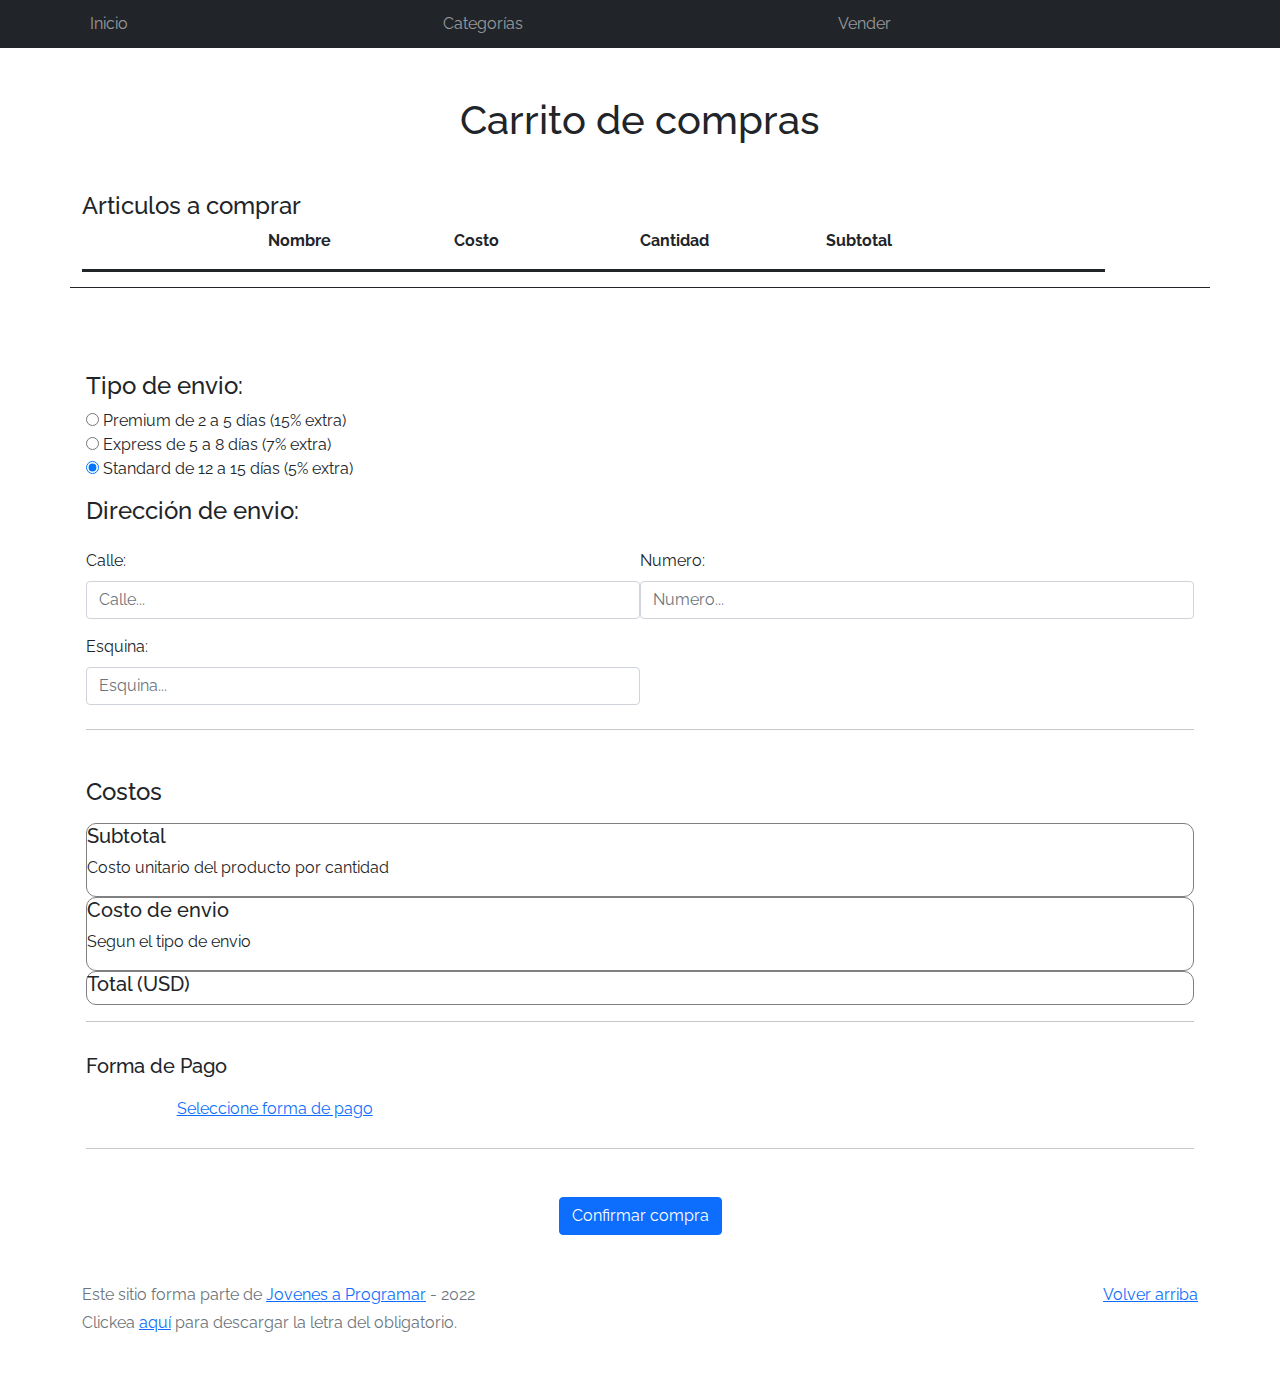
<file: cart.html>
<!DOCTYPE html>
<html lang="es">
  <head>
    <meta http-equiv="Content-Type" content="text/html; charset=UTF-8" />
    <meta
      name="viewport"
      content="width=device-width, initial-scale=1, shrink-to-fit=no"
    />
    <title>eMercado - Todo lo que busques está aquí</title>
    <link
      href="https://fonts.googleapis.com/css?family=Raleway:300,300i,400,400i,700,700i,900,900i"
      rel="stylesheet"
    />
    <link href="css/bootstrap.min.css" rel="stylesheet" />
    <link href="css/font-awesome.min.css" rel="stylesheet" />
    <link href="css/styles.css" rel="stylesheet" />
  </head>

  <body>
    <nav class="navbar navbar-expand-lg navbar-dark bg-dark p-1">
      <div class="container">
        <button
          class="navbar-toggler"
          type="button"
          data-bs-toggle="collapse"
          data-bs-target="#navbarNav"
          aria-controls="navbarNav"
          aria-expanded="false"
          aria-label="Toggle navigation"
        >
          <span class="navbar-toggler-icon"></span>
        </button>
        <div class="collapse navbar-collapse" id="navbarNav">
          <ul class="navbar-nav w-100 justify-content-between">
            <li class="nav-item">
              <a class="nav-link" href="main.html">Inicio</a>
            </li>
            <li class="nav-item">
              <a class="nav-link" href="categories.html">Categorías</a>
            </li>
            <li class="nav-item">
              <a class="nav-link" href="sell.html">Vender</a>
            </li>
            <li class="nav-item"></li>
          </ul>
        </div>
      </div>
    </nav>
    <main>
      <div class="container" id="carrito-Prod">
        <h1 class="text-center my-5">Carrito de compras</h1>
        <div class="carrito">
          <h4>Articulos a comprar</h4>
          <div class="d-flex flex-wrap" id="info-cart">
            <div class="col-2 arriba">
              <p></p>
            </div>
            <div class="col-2 arriba">
              <p>
                <strong> Nombre </strong>
              </p>
            </div>
            <div class="col-2 arriba">
              <p>
                <strong> Costo </strong>
              </p>
            </div>
            <div class="col-2 arriba">
              <p>
                <strong> Cantidad </strong>
              </p>
            </div>
            <div class="col-3 arriba">
              <p>
                <strong> Subtotal </strong>
              </p>
            </div>
          </div>
        </div>
      </div>

      <form class="row g-3 needs-validation" novalidate>
        <div id="tipo-Envio">
          <div class="container">
            <div>
              <h4>Tipo de envio:</h4>
              <input
                type="radio"
                id="premium"
                name="eleccion"
                value="premium"
                onclick="costoEnvio()"
              />
              <label for="premium">Premium de 2 a 5 días (15% extra)</label>
              <br />
              <input
                type="radio"
                id="express"
                name="eleccion"
                value="express"
                onclick="costoEnvio()"
              />
              <label for="express">Express de 5 a 8 días (7% extra)</label>
              <br />
              <input
                type="radio"
                id="standard"
                name="eleccion"
                value="standard"
                onclick="costoEnvio()"
                checked
              />
              <label for="standard">Standard de 12 a 15 días (5% extra)</label>
              <br />
              <h4 class="my-3">Dirección de envio:</h4>
              <div class="d-flex flex-wrap my-3">
                <div class="col-6 my-2">
                  <label for="Calle" class="form-label">Calle:</label>
                  <input
                    type="text"
                    name="Calle"
                    class="form-control"
                    id="calle"
                    placeholder="Calle..."
                    required
                  />
                </div>
                <div class="col-6 my-2">
                  <label for="Numero" class="form-label">Numero:</label>
                  <input
                    type="text"
                    name="Numero"
                    class="form-control"
                    id="numero"
                    placeholder="Numero..."
                    required
                  />
                </div>
                <div class="col-6 my-2">
                  <label for="esquina" class="form-label">Esquina:</label>
                  <input
                    type="text"
                    name="esquina"
                    class="form-control"
                    id="esquina"
                    placeholder="Esquina..."
                    required
                  />
                </div>
              </div>
              <hr />
            </div>
          </div>
        </div>

        <div id="Costos">
          <div class="container">
            <h4 class="my-3">Costos</h4>
            <div class="datos-General d-flex flex-wrap" id="general-Subt">
              <div class="col-6">
                <h5 class="col-12">Subtotal</h5>
                <p class="col-12">Costo unitario del producto por cantidad</p>
              </div>
            </div>
            <div class="datos-General d-flex flex-wrap" id="general-Cost">
              <div class="col-6">
                <h5 class="col-12">Costo de envio</h5>
                <p class="col-12">Segun el tipo de envio</p>
              </div>
              <div class="col-6" id="gen-Cost">
                <p class="derecha" id="cost-Gen"></p>
              </div>
            </div>
            <div class="datos-General d-flex flex-wrap" id="general-Total">
              <h5 class="col-6">Total (USD)</h5>
            </div>
            <hr />
          </div>
        </div>

        <div id="Forma-pago">
          <div class="container">
            <h5 class="col-12">Forma de Pago</h5>
            <button
              type="button"
              class="m-1 btn btn-link col-md-4"
              data-bs-toggle="modal"
              data-bs-target="#exampleModal"
            >
              Seleccione forma de pago
            </button>
            <p class="filtro" id="llenar-datos" style="color: red;">Complete los campos de datos</p>
            <hr />
          </div>
        </div>
        <div id="msg">
          <div id="ok" class="alert alert-success filtro" role="alert">
              Ah realizado la compra con éxito ! (Procesando datos ... )
          </div>
        </div>

        <div class="container">
          <div class="col-md-12" style="text-align: center;">
            <button
              class="btn btn-primary"
              type="submit"
              id="Confirmar-Carrito"
            >
              Confirmar compra
            </button>
            <p class="filtro" id="P-error" style="color: red;">No ha seleccionado una forma de pago</p>
            <p class="filtro" id="P-dirrecion" style="color: red;">Indique la dirección</p>
          </div>
        </div>

        <div
          class="modal fade"
          id="exampleModal"
          tabindex="-1"
          aria-labelledby="exampleModalLabel"
          aria-hidden="true"
        >
          <div class="modal-dialog">
            <div class="modal-content">
              <div class="modal-header">
                <h5 class="modal-title" id="exampleModalLabel">
                  Forma de pago
                </h5>
                <button
                  type="button"
                  class="btn-close"
                  data-bs-dismiss="modal"
                  aria-label="Close"
                ></button>
              </div>
              <div class="modal-body">
                <div class="col-12 my-2">
                  <label for="tarjeta" class="form-check-label"
                    >Tarjeta de credito</label
                  >
                  <input
                    type="radio"
                    name="modo-pago"
                    class="form-check-input"
                    id="tarjeta"
                    onclick="opcionmodal()"
                  />
                  <hr />
                  <div class="d-flex flex-wrap my-3">
                    <div class="col-6 my-2">
                      <label for="N-tarjeta" class="form-label"
                        >Número de tarjeta:</label
                      >
                      <input
                        type="text"
                        id="N-tarjeta"
                        name="N-tarjeta"
                        class="form-control"
                        required
                      />
                    </div>
                    <div class="col-6 my-2 clas-tarjeta">
                      <label for="C-seg" class="form-label"
                        >Código de seg.::</label
                      >
                      <input type="text" id="C-seg" name="C-seg" class="form-control" required />
                    </div>
                    <div class="col-12 my-2 clas-tarjeta">
                      <label for="vencimiento">Vencimiento:</label>
                      <input
                        type="date"
                        id="Vencimiento"
                        name="vencimiento"
                        class="form-control"
                        required
                      />
                    </div>
                  </div>
                </div>
                <div class="col-12 my-2">
                  <label for="banco" class="form-check-label"
                    >Transferencia bancaria</label
                  >
                  <input
                    type="radio"
                    name="modo-pago"
                    class="form-check-input"
                    id="banco"
                    onclick="opcionmodal()"
                  />
                  <hr />
                  <div class="d-flex flex-wrap my-3">
                    <div class="col-6 my-2 clas-banco">
                      <label for="N-cuenta" class="form-label"
                        >Número de cuenta:</label
                      >
                      <input type="text" id="N-cuenta" class="form-control" required />
                    </div>
                  </div>
                </div>
              </div>
              <div class="modal-footer">
                <button
                  type="button"
                  class="btn btn-secondary"
                  data-bs-dismiss="modal"
                >
                  Cerrar
                </button>
              </div>
            </div>
          </div>
        </div>
      </form>
    </main>

    <footer class="text-muted">
      <div class="container">
        <p class="float-end">
          <a href="#">Volver arriba</a>
        </p>
        <p>
          Este sitio forma parte de
          <a href="https://jovenesaprogramar.edu.uy/" target="_blank"
            >Jovenes a Programar</a
          >
          - 2022
        </p>
        <p>
          Clickea <a target="_blank" href="Letra.pdf">aquí</a> para descargar la
          letra del obligatorio.
        </p>
      </div>
    </footer>
    <div id="spinner-wrapper">
      <div class="lds-ring">
        <div></div>
        <div></div>
        <div></div>
        <div></div>
      </div>
    </div>
    <script src="js/bootstrap.bundle.min.js"></script>
    <script src="js/init.js"></script>
    <script src="js/cart.js"></script>
  </body>
</html>
</file>
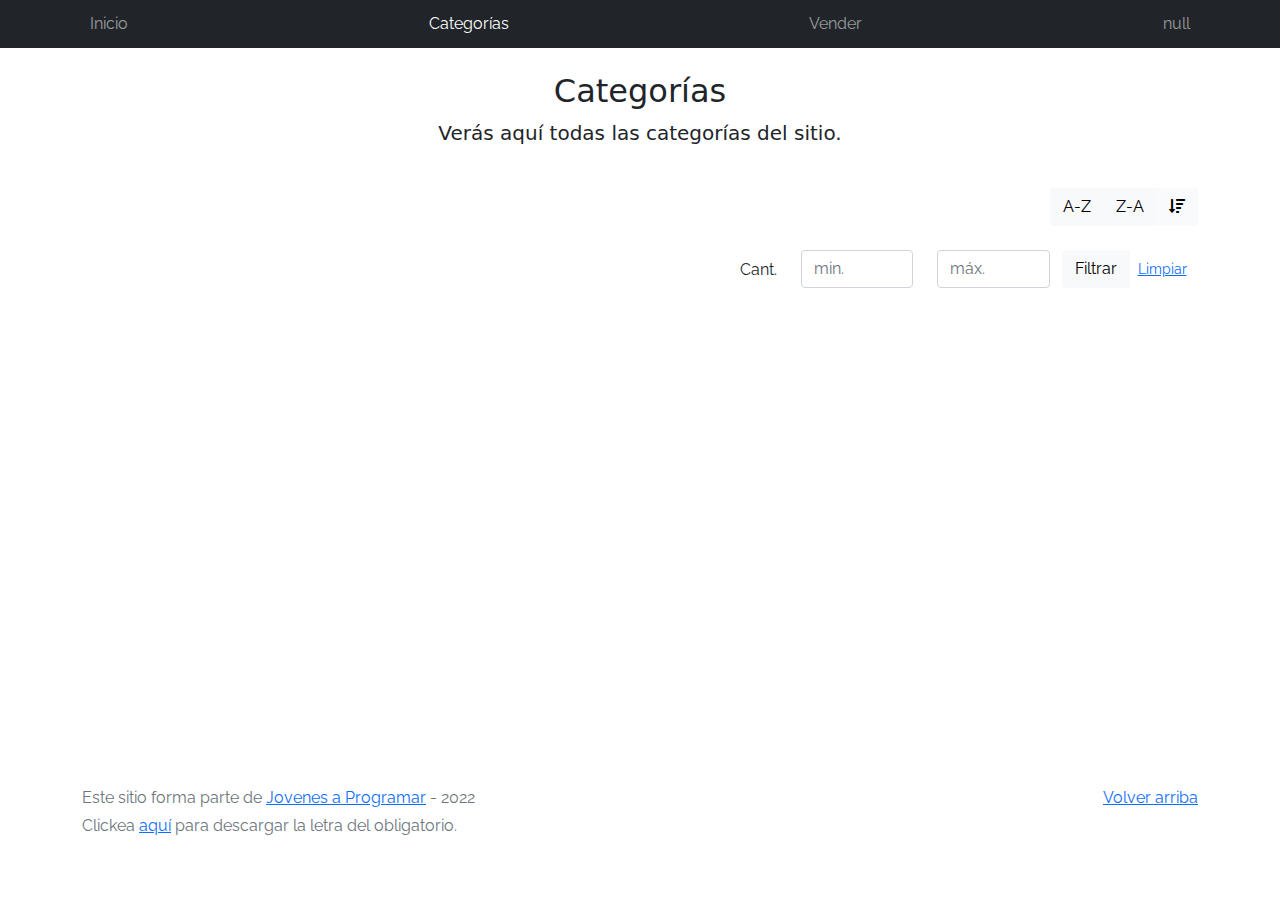
<file: categories.html>
<!DOCTYPE html>
<html lang="es">

<head>
  <meta http-equiv="Content-Type" content="text/html; charset=UTF-8">
  <meta name="viewport" content="width=device-width, initial-scale=1, shrink-to-fit=no">
  <title>eMercado - Todo lo que busques está aquí</title>

  <link href="https://fonts.googleapis.com/css?family=Raleway:300,300i,400,400i,700,700i,900,900i" rel="stylesheet">
  <link href="css/font-awesome.min.css" rel="stylesheet">
  <link href="css/bootstrap.min.css" rel="stylesheet">
  <link href="css/styles.css" rel="stylesheet">
</head>

<body>
  <nav class="navbar navbar-expand-lg navbar-dark bg-dark p-1">
    <div class="container">
      <button class="navbar-toggler" type="button" data-bs-toggle="collapse" data-bs-target="#navbarNav"
        aria-controls="navbarNav" aria-expanded="false" aria-label="Toggle navigation">
        <span class="navbar-toggler-icon"></span>
      </button>
      <div class="collapse navbar-collapse" id="navbarNav">
        <ul class="navbar-nav w-100 justify-content-between">
          <li class="nav-item">
            <a class="nav-link" href="main.html">Inicio</a>
          </li>
          <li class="nav-item">
            <a class="nav-link active" href="categories.html">Categorías</a>
          </li>
          <li class="nav-item">
            <a class="nav-link" href="sell.html">Vender</a>
          </li>
          <li class="nav-item">
          </li>
        </ul>
      </div>
    </div>
  </nav>
  <main class="pb-5">
    <div class="text-center p-4">
      <h2>Categorías</h2>
      <p class="lead">Verás aquí todas las categorías del sitio.</p>
    </div>
    <div class="container">
      <div class="row">
        <div class="col text-end">
          <div class="btn-group btn-group-toggle mb-4" data-bs-toggle="buttons">
            <input type="radio" class="btn-check" name="options" id="sortAsc">
            <label class="btn btn-light" for="sortAsc">A-Z</label>
            <input type="radio" class="btn-check" name="options" id="sortDesc">
            <label class="btn btn-light" for="sortDesc">Z-A</label>
            <input type="radio" class="btn-check" name="options" id="sortByCount" checked>
            <label class="btn btn-light" for="sortByCount"><i class="fas fa-sort-amount-down mr-1"></i></label>
          </div>
        </div>
      </div>
      <div class="row">
        <div class="col-lg-6 offset-lg-6 col-md-12 mb-1 container">
          <div class="row container p-0 m-0">
            <div class="col">
              <p class="font-weight-normal text-end my-2">Cant.</p>
            </div>
            <div class="col">
              <input class="form-control" type="number" placeholder="min." id="rangeFilterCountMin">
            </div>
            <div class="col">
              <input class="form-control" type="number" placeholder="máx." id="rangeFilterCountMax">
            </div>
            <div class="col-3 p-0">
              <div class="btn-group" role="group">
                <button class="btn btn-light btn-block" id="rangeFilterCount">Filtrar</button>
                <button class="btn btn-link btn-sm" id="clearRangeFilter">Limpiar</button>
              </div>
            </div>
          </div>
        </div>
      </div>
      <div class="row">
        <div class="list-group" id="cat-list-container">
        </div>
      </div>
    </div>
  </main>
  <footer class="text-muted">
    <div class="container">
      <p class="float-end">
        <a href="#">Volver arriba</a>
      </p>
      <p>Este sitio forma parte de <a href="https://jovenesaprogramar.edu.uy/" target="_blank">Jovenes a Programar</a> -
        2022</p>
      <p>Clickea <a target="_blank" href="Letra.pdf">aquí</a> para descargar la letra del obligatorio.</p>
    </div>
  </footer>
  <div id="spinner-wrapper">
    <div class="lds-ring">
      <div></div>
      <div></div>
      <div></div>
      <div></div>
    </div>
  </div>
  <script src="js/bootstrap.bundle.min.js"></script>
  <script src="js/init.js"></script>
  <script src="js/categories.js"></script>
</body>

</html>
</file>
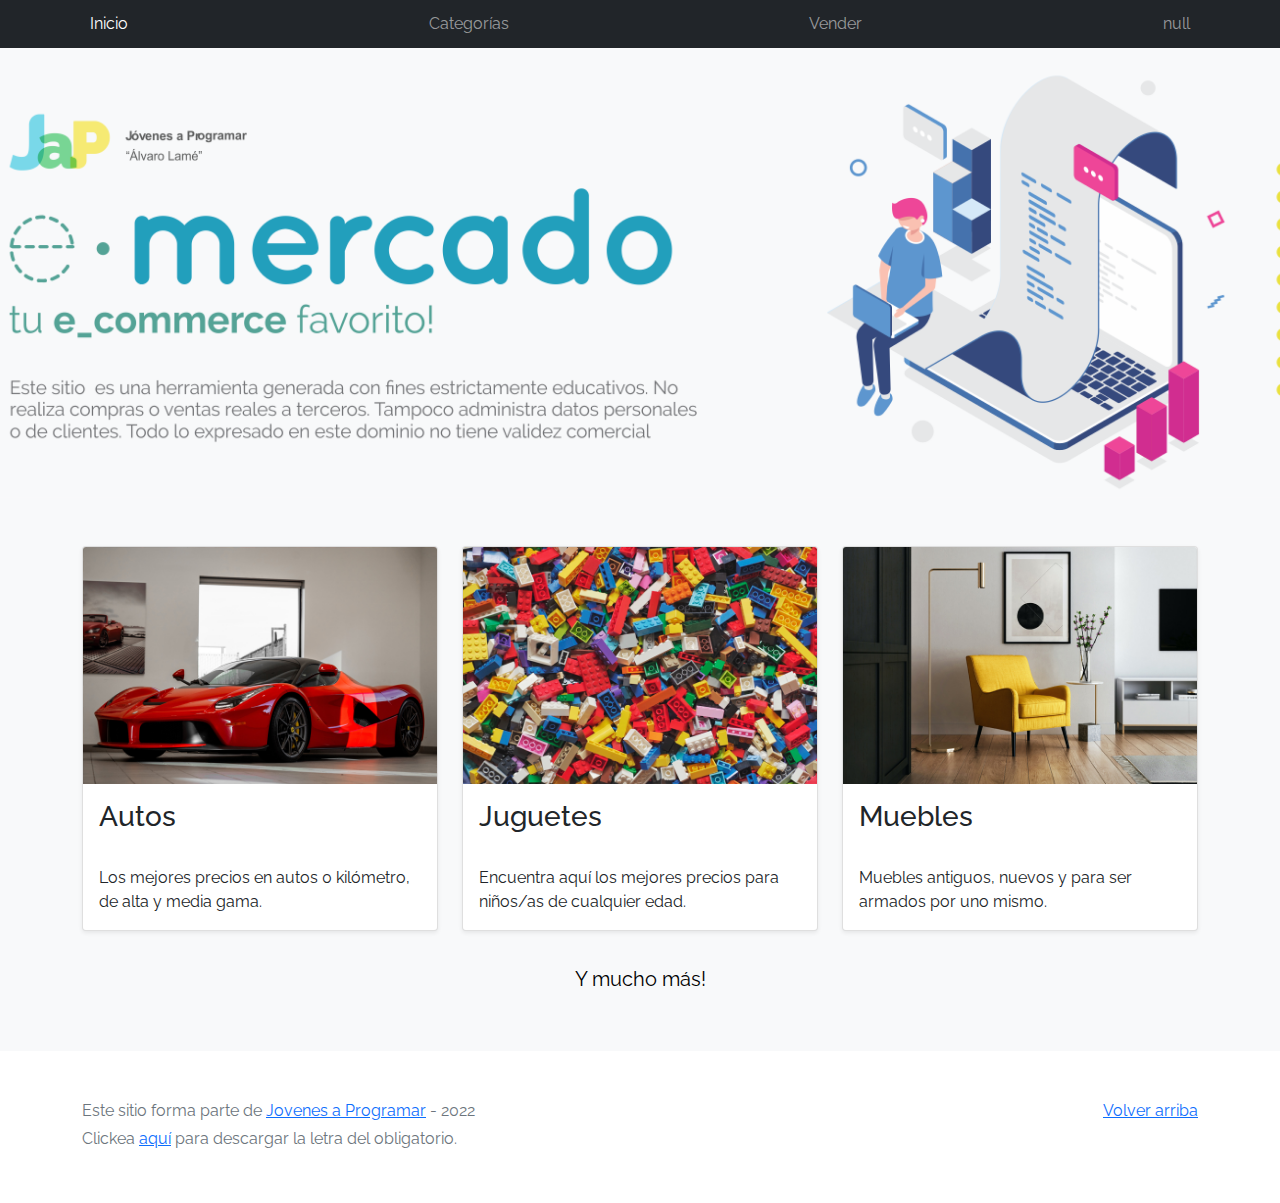
<file: main.html>
<!DOCTYPE html>
<html lang="es">

<head>
  <meta http-equiv="Content-Type" content="text/html; charset=UTF-8">
  <meta name="viewport" content="width=device-width, initial-scale=1, shrink-to-fit=no">
  <title>eMercado - Todo lo que busques está aquí</title>

  <link href="https://fonts.googleapis.com/css?family=Raleway:300,300i,400,400i,700,700i,900,900i" rel="stylesheet">
  <link href="css/bootstrap.min.css" rel="stylesheet">
  <link href="css/styles.css" rel="stylesheet">
</head>

<body>
  <nav class="navbar navbar-expand-lg navbar-dark bg-dark p-1">
    <div class="container">
      <button class="navbar-toggler" type="button" data-bs-toggle="collapse" data-bs-target="#navbarNav"
        aria-controls="navbarNav" aria-expanded="false" aria-label="Toggle navigation">
        <span class="navbar-toggler-icon"></span>
      </button>
      <div class="collapse navbar-collapse" id="navbarNav">
        <ul class="navbar-nav w-100 justify-content-between">
          <li class="nav-item">
            <a class="nav-link active" href="main.html">Inicio</a>
          </li>
          <li class="nav-item">
            <a class="nav-link" href="categories.html">Categorías</a>
          </li>
          <li class="nav-item">
            <a class="nav-link" href="sell.html">Vender</a>
          </li>
          <li class="nav-item">  
          </li>
        </ul>
      </div>
    </div>
  </nav>
  <main>
    <div class="jumbotron text-center"></div>
    <div class="album py-5 bg-light">
      <div class="container">
        <div class="row">
          <div class="col-md-4">
            <div class="card mb-4 shadow-sm custom-card cursor-active" id="autos">
              <img class="bd-placeholder-img card-img-top" src="img/cars_index.jpg"
                alt="Imgagen representativa de la categoría 'Autos'">
              <h3 class="m-3">Autos</h3>
              <div class="card-body">
                <p class="card-text">Los mejores precios en autos 0 kilómetro, de alta y media gama.</p>
              </div>
            </div>
          </div>
          <div class="col-md-4">
            <div class="card mb-4 shadow-sm custom-card cursor-active" id="juguetes">
              <img class="bd-placeholder-img card-img-top" src="img/toys_index.jpg"
                alt="Imgagen representativa de la categoría 'Juguetes'">
              <h3 class="m-3">Juguetes</h3>
              <div class="card-body">
                <p class="card-text">Encuentra aquí los mejores precios para niños/as de cualquier edad.</p>
              </div>
            </div>
          </div>
          <div class="col-md-4">
            <div class="card mb-4 shadow-sm custom-card cursor-active" id="muebles">
              <img class="bd-placeholder-img card-img-top" src="img/furniture_index.jpg"
                alt="Imgagen representativa de la categoría 'Muebles'">
              <h3 class="m-3">Muebles</h3>
              <div class="card-body">
                <p class="card-text">Muebles antiguos, nuevos y para ser armados por uno mismo.</p>
              </div>
            </div>
          </div>
        </div>
        <div class="row">
          <a class="btn btn-light btn-lg btn-block" href="categories.html">Y mucho más!</a>
        </div>
      </div>
    </div>
  </main>
  <footer class="text-muted">
    <div class="container">
      <p class="float-end">
        <a href="#">Volver arriba</a>
      </p>
      <p>Este sitio forma parte de <a href="https://jovenesaprogramar.edu.uy/" target="_blank">Jovenes a Programar</a> -
        2022</p>
      <p>Clickea <a target="_blank" href="Letra.pdf">aquí</a> para descargar la letra del obligatorio.</p>
    </div>
  </footer>
  <script src="js/bootstrap.bundle.min.js"></script>
  <script src="js/index.js"></script>
  <script src="js/init.js"></script>
</body>

</html>
</file>
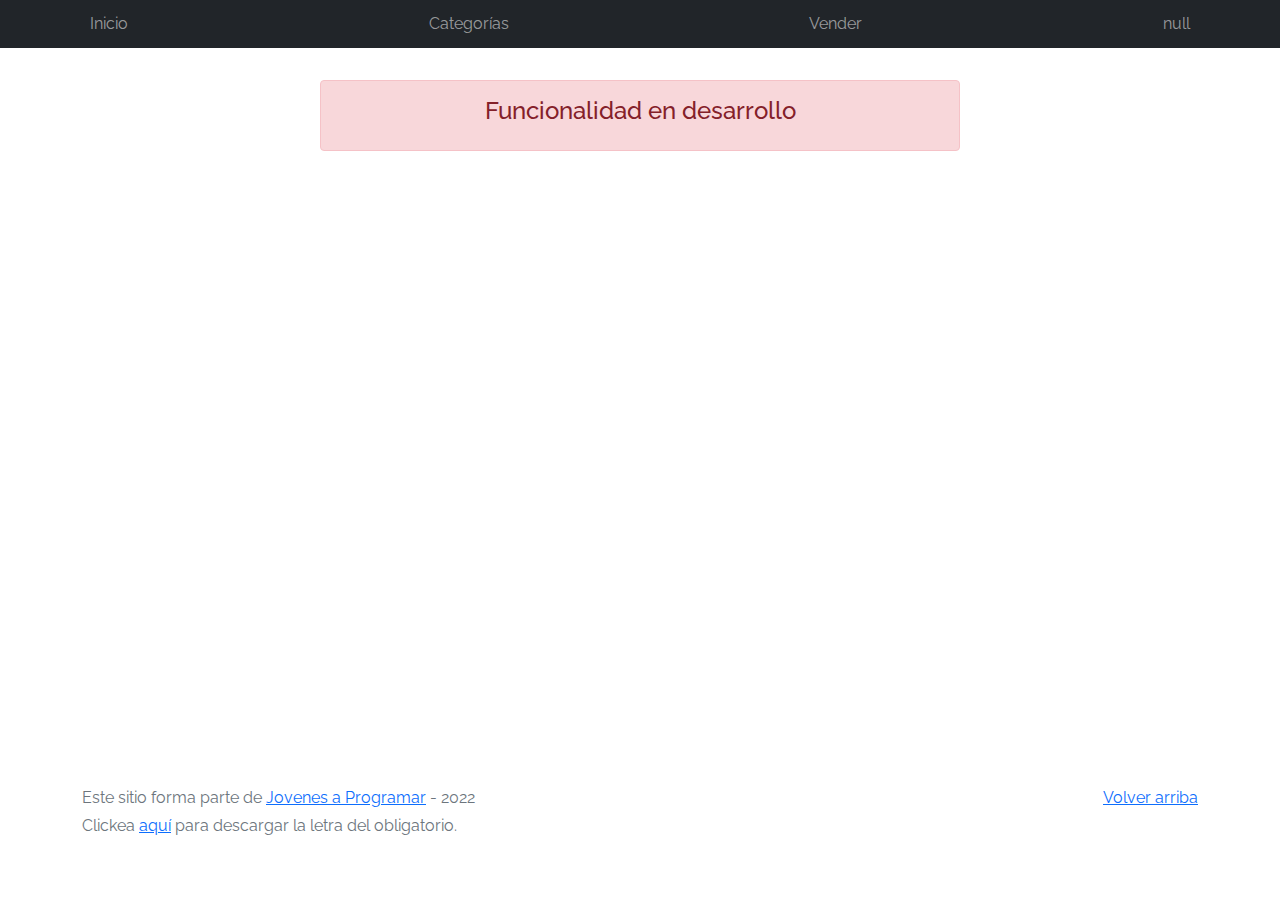
<file: my-profile.html>
<!DOCTYPE html>
<html lang="es">

<head>
  <meta http-equiv="Content-Type" content="text/html; charset=UTF-8">
  <meta name="viewport" content="width=device-width, initial-scale=1, shrink-to-fit=no">
  <title>eMercado - Todo lo que busques está aquí</title>
  <link href="https://fonts.googleapis.com/css?family=Raleway:300,300i,400,400i,700,700i,900,900i" rel="stylesheet">
  <link href="css/bootstrap.min.css" rel="stylesheet">
  <link href="css/styles.css" rel="stylesheet">
  <style>
    .bd-placeholder-img {
      font-size: 1.125rem;
      text-anchor: middle;
      -webkit-user-select: none;
      -moz-user-select: none;
      -ms-user-select: none;
      user-select: none;
    }

    @media (min-width: 768px) {
      .bd-placeholder-img-lg {
        font-size: 3.5rem;
      }
    }
  </style>
</head>

<body>
  <nav class="navbar navbar-expand-lg navbar-dark bg-dark p-1">
    <div class="container">
      <button class="navbar-toggler" type="button" data-bs-toggle="collapse" data-bs-target="#navbarNav"
        aria-controls="navbarNav" aria-expanded="false" aria-label="Toggle navigation">
        <span class="navbar-toggler-icon"></span>
      </button>
      <div class="collapse navbar-collapse" id="navbarNav">
        <ul class="navbar-nav w-100 justify-content-between">
          <li class="nav-item">
            <a class="nav-link" href="main.html">Inicio</a>
          </li>
          <li class="nav-item">
            <a class="nav-link" href="categories.html">Categorías</a>
          </li>
          <li class="nav-item">
            <a class="nav-link" href="sell.html">Vender</a>
          </li>
          <li class="nav-item">
          </li>
        </ul>
      </div>
    </div>
  </nav>
  <main>
    <div class="container">
      <div class="alert alert-danger text-center" role="alert">
        <h4 class="alert-heading">Funcionalidad en desarrollo</h4>
      </div>
    </div>
  </main>
  <footer class="text-muted">
    <div class="container">
      <p class="float-end">
        <a href="#">Volver arriba</a>
      </p>
      <p>Este sitio forma parte de <a href="https://jovenesaprogramar.edu.uy/" target="_blank">Jovenes a Programar</a> -
        2022</p>
      <p>Clickea <a target="_blank" href="Letra.pdf">aquí</a> para descargar la letra del obligatorio.</p>
    </div>
  </footer>
  <script src="js/bootstrap.bundle.min.js"></script>
  <script src="js/init.js"></script>
  <script src="js/my-profile.js"></script>
</body>

</html>
</file>
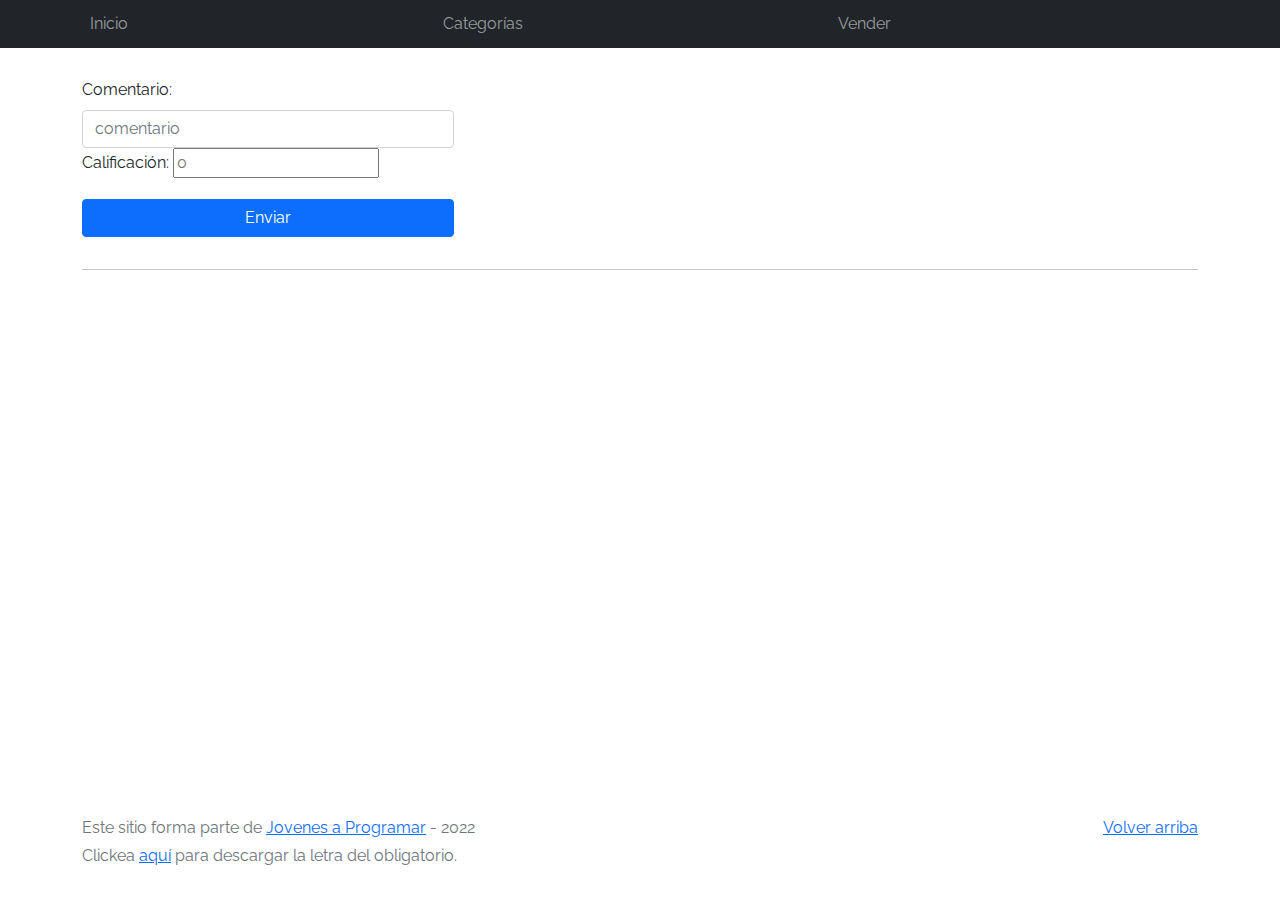
<file: product-info.html>
<!DOCTYPE html>
<html lang="es">

<head>
  <meta http-equiv="Content-Type" content="text/html; charset=UTF-8">
  <meta name="viewport" content="width=device-width, initial-scale=1, shrink-to-fit=no">
  <title>eMercado - Todo lo que busques está aquí</title>

  <link href="https://fonts.googleapis.com/css?family=Raleway:300,300i,400,400i,700,700i,900,900i" rel="stylesheet">
  <link href="css/font-awesome.min.css" rel="stylesheet">
  <link href="css/bootstrap.min.css" rel="stylesheet">
  <link href="css/styles.css" rel="stylesheet">
  <link rel="stylesheet" href="https://cdnjs.cloudflare.com/ajax/libs/font-awesome/4.7.0/css/font-awesome.min.css">
</head>

<body>
  <nav class="navbar navbar-expand-lg navbar-dark bg-dark p-1">
    <div class="container">
      <button class="navbar-toggler" type="button" data-bs-toggle="collapse" data-bs-target="#navbarNav"
        aria-controls="navbarNav" aria-expanded="false" aria-label="Toggle navigation">
        <span class="navbar-toggler-icon"></span>
      </button>
      <div class="collapse navbar-collapse" id="navbarNav">
        <ul class="navbar-nav w-100 justify-content-between">
          <li class="nav-item">
            <a class="nav-link" href="main.html">Inicio</a>
          </li>
          <li class="nav-item">
            <a class="nav-link" href="categories.html">Categorías</a>
          </li>
          <li class="nav-item">
            <a class="nav-link" href="sell.html">Vender</a>
          </li>
          <li class="nav-item">
          </li>
        </ul>
      </div>
    </div>
  </nav>
  <main>
    <div class="container">
      <div id="producto">

      </div>
      <div id="comentarios">
      
      </div>
      <div class="col-sm-4">
        <label for="Item" class="form-label">Comentario:</label>
        <input type="text" class="form-control" id="opinion" placeholder="comentario">
        <label class="form-label">Calificación:</label>
        <input type="number" class="calificacion" id="stars" placeholder="0">
        <div class="d-grid">
          <button type="button" class="btn btn-primary my-3" id="agregar">Enviar</button>
        </div>
      </div>
      <hr>
      <div id="Relacionados">

      </div>
    </div>
  </main>
  <footer class="text-muted">
    <div class="container">
      <p class="float-end">
        <a href="#">Volver arriba</a>
      </p>
      <p>Este sitio forma parte de <a href="https://jovenesaprogramar.edu.uy/" target="_blank">Jovenes a Programar</a> -
        2022</p>
      <p>Clickea <a target="_blank" href="Letra.pdf">aquí</a> para descargar la letra del obligatorio.</p>
    </div>
  </footer>
  <div id="spinner-wrapper">
    <div class="lds-ring">
      <div></div>
      <div></div>
      <div></div>
      <div></div>
    </div>
  </div>
  <script src="js/bootstrap.bundle.min.js"></script>
  <script src="js/init.js"></script>
  <script src="js/product-info.js"></script>
</body>
</html>
</file>
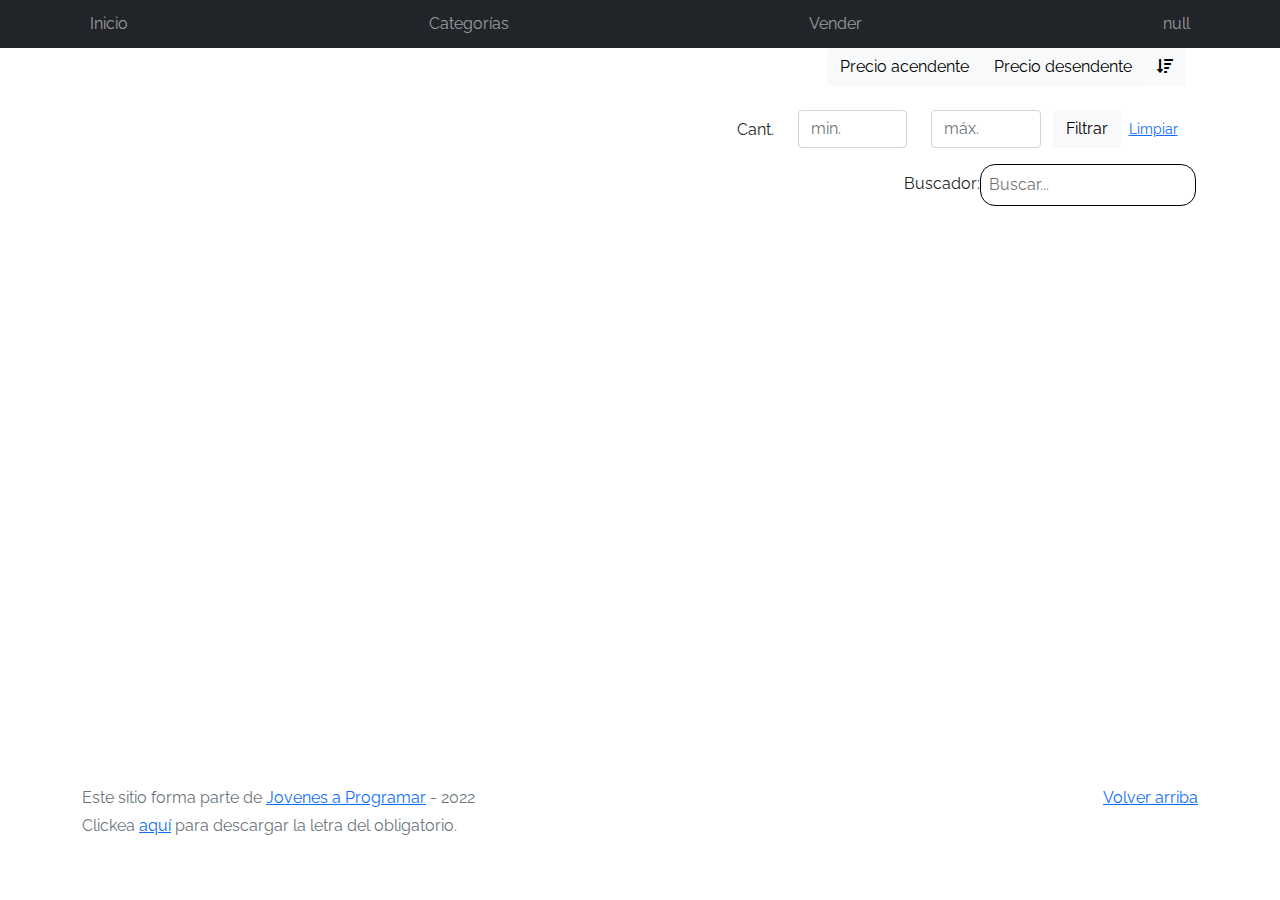
<file: products.html>
<!DOCTYPE html>
<html lang="es">

<head>
  <meta http-equiv="Content-Type" content="text/html; charset=UTF-8">
  <meta name="viewport" content="width=device-width, initial-scale=1, shrink-to-fit=no">
  <title>eMercado - Todo lo que busques está aquí</title>

  <link href="https://fonts.googleapis.com/css?family=Raleway:300,300i,400,400i,700,700i,900,900i" rel="stylesheet">
  <link href="css/font-awesome.min.css" rel="stylesheet">
  <link href="css/bootstrap.min.css" rel="stylesheet">
  <link href="css/styles.css" rel="stylesheet">
</head>

<body>
  <nav class="navbar navbar-expand-lg navbar-dark bg-dark p-1">
    <div class="container">
      <button class="navbar-toggler" type="button" data-bs-toggle="collapse" data-bs-target="#navbarNav"
        aria-controls="navbarNav" aria-expanded="false" aria-label="Toggle navigation">
        <span class="navbar-toggler-icon"></span>
      </button>
      <div class="collapse navbar-collapse" id="navbarNav">
        <ul class="navbar-nav w-100 justify-content-between">
          <li class="nav-item">
            <a class="nav-link" href="main.html">Inicio</a>
          </li>
          <li class="nav-item">
            <a class="nav-link" href="categories.html">Categorías</a>
          </li>
          <li class="nav-item">
            <a class="nav-link" href="sell.html">Vender</a>
          </li>
          <li class="nav-item">
          </li>
        </ul>
      </div>
    </div>
  </nav>
  <main class="pb-5 container">
    <div id="Productos">
      
    </div>
    <div class="container">
      <div class="row">
        <div class="col text-end">
          <div class="btn-group btn-group-toggle mb-4" data-bs-toggle="buttons">
            <input type="radio" class="btn-check" name="options" id="sortAsce">
            <label class="btn btn-light" for="sortAsce">Precio acendente</label>
            <input type="radio" class="btn-check" name="options" id="sortDesc">
            <label class="btn btn-light" for="sortDesc">Precio desendente</label>
            <input type="radio" class="btn-check" name="options" id="sortByCount" checked>
            <label class="btn btn-light" for="sortByCount"><i class="fas fa-sort-amount-down mr-1"></i></label>
          </div>
        </div>
      </div>
      <div class="row">
        <div class="col-lg-6 offset-lg-6 col-md-12 mb-1 container">
          <div class="row container p-0 m-0">
            <div class="col">
              <p class="font-weight-normal text-end my-2">Cant.</p>
            </div>
            <div class="col">
              <input class="form-control" type="number" placeholder="min." id="rangeFilterCountMin">
            </div>
            <div class="col">
              <input class="form-control" type="number" placeholder="máx." id="rangeFilterCountMax">
            </div>
            <div class="col-3 p-0">
              <div class="btn-group" role="group">
                <button class="btn btn-light btn-block" id="rangeFilterCount">Filtrar</button>
                <button class="btn btn-link btn-sm" id="clearRangeFilter">Limpiar</button>
              </div>
            </div>
          </div>
        </div>        
        <div id="buscar">
          <p class="font-weight-normal text-end my-2">Buscador: </p>
          <input type="text" name="buscador" id="buscador" placeholder="Buscar...">
        </div>
      </div>
    </div>
    <div id="Cars">
      
    </div>
  </main>
  <footer class="text-muted">
    <div class="container">
      <p class="float-end">
        <a href="#">Volver arriba</a>
      </p>
      <p>Este sitio forma parte de <a href="https://jovenesaprogramar.edu.uy/" target="_blank">Jovenes a Programar</a> -
        2022</p>
      <p>Clickea <a target="_blank" href="Letra.pdf">aquí</a> para descargar la letra del obligatorio.</p>
    </div>
  </footer>
  <div id="spinner-wrapper">
    <div class="lds-ring">
      <div></div>
      <div></div>
      <div></div>
      <div></div>
    </div>
  </div>
  <script src="js/bootstrap.bundle.min.js"></script>
  <script src="js/init.js"></script>
  <script src="js/products.js"></script>
</body>

</html>
</file>
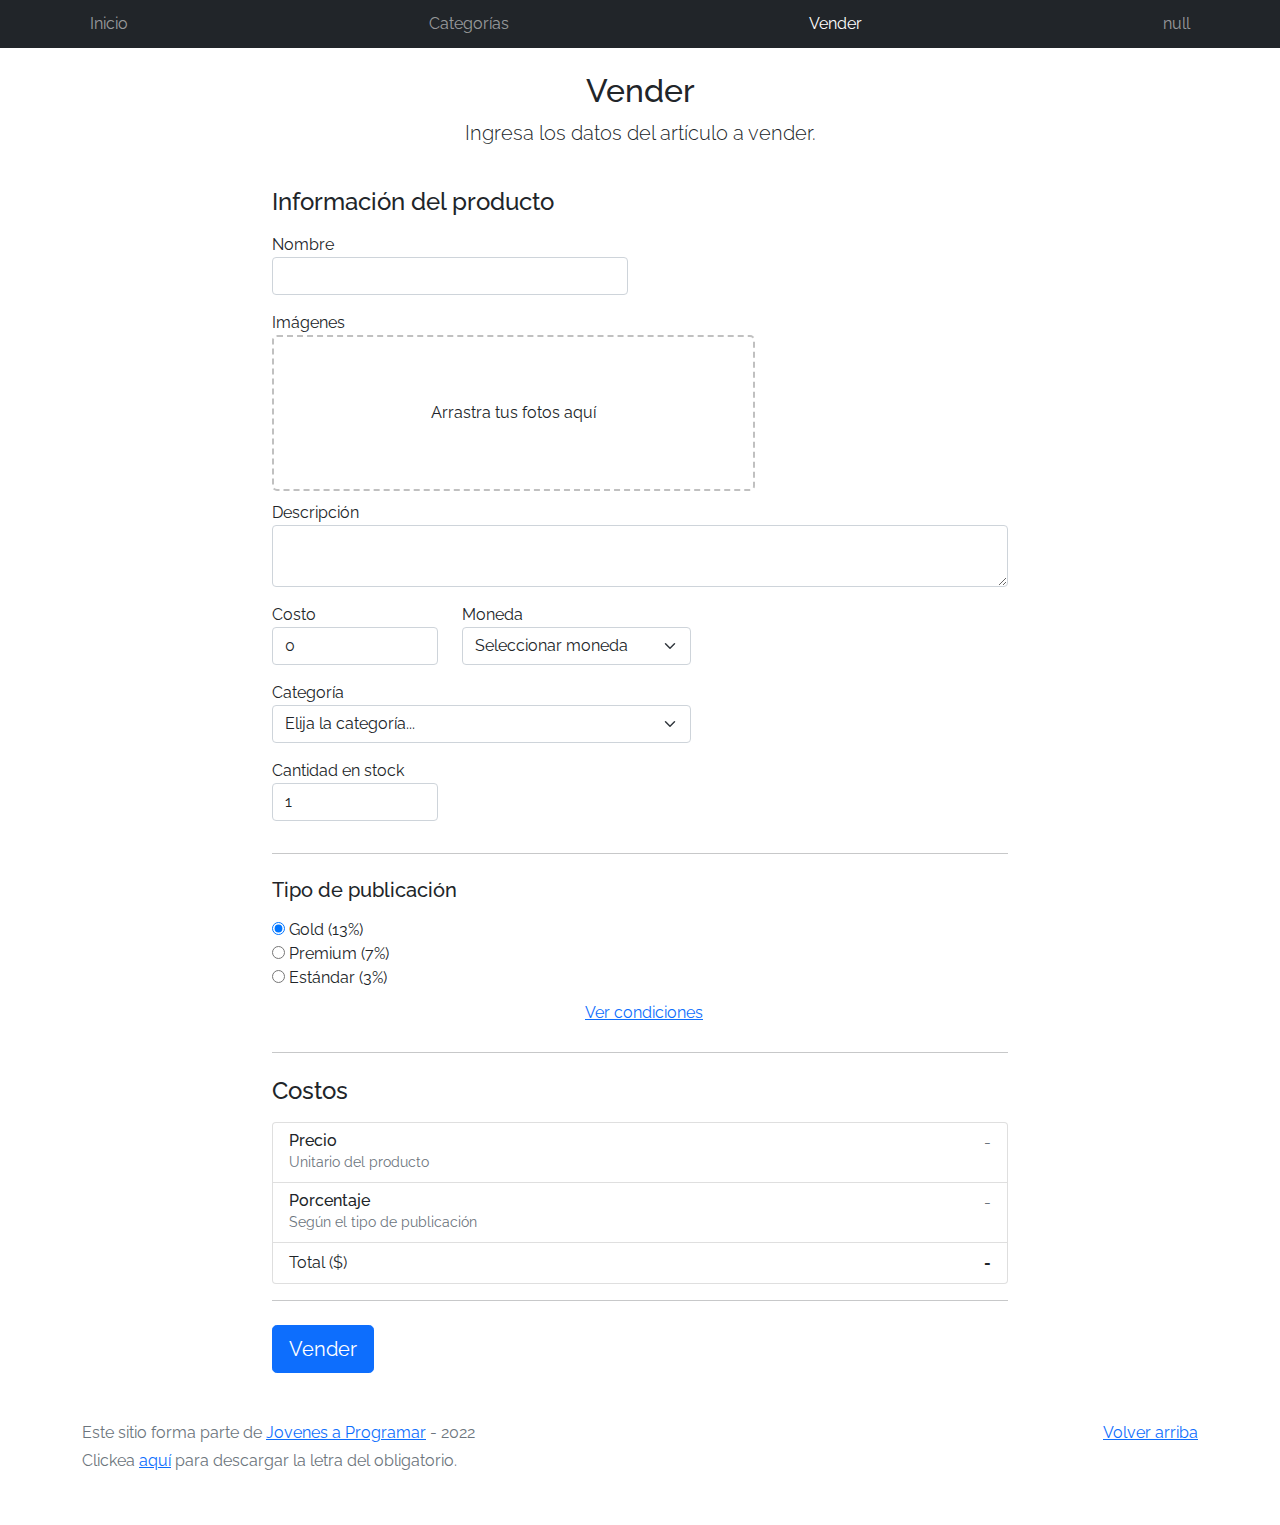
<file: sell.html>
<!DOCTYPE html>
<html lang="es">

<head>
  <meta http-equiv="Content-Type" content="text/html; charset=UTF-8">
  <meta name="viewport" content="width=device-width, initial-scale=1, shrink-to-fit=no">
  <title>eMercado - Todo lo que busques está aquí</title>
  <link href="https://fonts.googleapis.com/css?family=Raleway:300,300i,400,400i,700,700i,900,900i" rel="stylesheet">
  <link href="css/bootstrap.min.css" rel="stylesheet">
  <link href="css/dropzone.css" rel="stylesheet">
  <link href="css/styles.css" rel="stylesheet">
</head>

<body>
  <nav class="navbar navbar-expand-lg navbar-dark bg-dark p-1">
    <div class="container">
      <button class="navbar-toggler" type="button" data-bs-toggle="collapse" data-bs-target="#navbarNav"
        aria-controls="navbarNav" aria-expanded="false" aria-label="Toggle navigation">
        <span class="navbar-toggler-icon"></span>
      </button>
      <div class="collapse navbar-collapse" id="navbarNav">
        <ul class="navbar-nav w-100 justify-content-between">
          <li class="nav-item">
            <a class="nav-link" href="main.html">Inicio</a>
          </li>
          <li class="nav-item">
            <a class="nav-link" href="categories.html">Categorías</a>
          </li>
          <li class="nav-item">
            <a class="nav-link active" href="sell.html">Vender</a>
          </li>
          <li class="nav-item">
          </li>
        </ul>
      </div>
    </div>
  </nav>
  <div class="container">
    <div class="text-center p-4">
      <h2>Vender</h2>
      <p class="lead">Ingresa los datos del artículo a vender.</p>
    </div>
    <div class="row justify-content-md-center">
      <div class="col-md-8 order-md-1">
        <h4 class="mb-3">Información del producto</h4>
        <form class="needs-validation" id="sell-info">
          <div class="row">
            <div class="col-md-6 mb-3">
              <label for="productName">Nombre</label>
              <input type="text" class="form-control" id="productName" value="" name="productName">
              <div class="invalid-feedback">
                Ingresa un nombre
              </div>
            </div>
          </div>
          <div class="row">
            <div class="col-md-8 order-md-1">
              <label>Imágenes</label>
              <div class="needsclick dz-clickable" id="file-upload">
                <div class="dz-message needsclick">
                  Arrastra tus fotos aquí<br>
                </div>
              </div>
            </div>
          </div>
          <div class="row">
            <div class="col-md-12 mb-3">
              <label for="productDescription">Descripción</label>
              <textarea name="productDescription" class="form-control" id="productDescription"></textarea>
            </div>
          </div>
          <div class="row">
            <div class="col-md-3 mb-3">
              <label for="productCostInput">Costo</label>
              <input type="number" name="productCostInput" class="form-control" id="productCostInput" placeholder="" required="" value="0"
                min="0">
              <div class="invalid-feedback">
                El costo debe ser mayor que 0.
              </div>
            </div>
            <div class="col-md-4 mb-3">
              <label for="productCurrency">Moneda</label>
              <select name="productCurrency" class="form-select custom-select d-block w-100" id="productCurrency" required>
                <option value="" hidden selected>Seleccionar moneda</option>
                <option>Pesos Uruguayos (UYU)</option>
                <option>Dólares (USD)</option>
              </select>
              <div class="invalid-feedback">
                Ingresa una categoría válida.
              </div>
            </div>
          </div>
          <div class="row">
            <div class="col-md-7 mb-3">
              <label for="productCategory">Categoría</label>
              <select name="productCategory" class="custom-select form-select d-block w-100" id="productCategory">
                <option value="">Elija la categoría...</option>
                <option>Autos</option>
                <option>Juguetes</option>
                <option>Muebles</option>
                <option>Herramientas</option>
                <option>Computadoras</option>
                <option>Vestimenta</option>
              </select>
              <div class="invalid-feedback">
                Por favor ingresa una categoría válida.
              </div>
            </div>
          </div>
          <div class="row">
            <div class="col-md-3 mb-3">
              <label for="productCountInput">Cantidad en stock</label>
              <input type="number" name="productCountInput" class="form-control" id="productCountInput"  required value="1"
                min="0">
              <div class="invalid-feedback">
                La cantidad es requerida.
              </div>
            </div>
          </div>
          <hr class="mb-4">
          <h5 class="mb-3">Tipo de publicación</h5>
          <div class="d-block my-3">
            <div class="custom-control custom-radio">
              <input id="goldradio" name="publicationType" type="radio" class="custom-control-input" checked=""
                required="">
              <label class="custom-control-label" for="goldradio">Gold (13%)</label>
            </div>
            <div class="custom-control custom-radio">
              <input id="premiumradio" name="publicationType" type="radio" class="custom-control-input" required="">
              <label class="custom-control-label" for="premiumradio">Premium (7%)</label>
            </div>
            <div class="custom-control custom-radio">
              <input id="standardradio" name="publicationType" type="radio" class="custom-control-input" required="">
              <label class="custom-control-label" for="standardradio">Estándar (3%)</label>
            </div>
            <div class="row">
              <button type="button" class="m-1 btn btn-link" data-bs-toggle="modal"
                data-bs-target="#contidionsModal">Ver
                condiciones</button>
            </div>
          </div>
          <hr class="mb-4">
          <h4 class="mb-3">Costos</h4>
          <ul class="list-group mb-3">
            <li class="list-group-item d-flex justify-content-between lh-condensed">
              <div>
                <h6 class="my-0">Precio</h6>
                <small class="text-muted">Unitario del producto</small>
              </div>
              <span class="text-muted" id="productCostText">-</span>
            </li>
            <li class="list-group-item d-flex justify-content-between lh-condensed">
              <div>
                <h6 class="my-0">Porcentaje</h6>
                <small class="text-muted">Según el tipo de publicación</small>
              </div>
              <span class="text-muted" id="comissionText">-</span>
            </li>
            <li class="list-group-item d-flex justify-content-between">
              <span>Total ($)</span>
              <strong id="totalCostText">-</strong>
            </li>
          </ul>
          <hr class="mb-4">
          <button class="btn btn-primary btn-lg" type="submit">Vender</button>
        </form>
      </div>
    </div>
  </div>
  <footer class="text-muted">
    <div class="container">
      <p class="float-end">
        <a href="#">Volver arriba</a>
      </p>
      <p>Este sitio forma parte de <a href="https://jovenesaprogramar.edu.uy/" target="_blank">Jovenes a Programar</a> -
        2022</p>
      <p>Clickea <a target="_blank" href="Letra.pdf">aquí</a> para descargar la letra del obligatorio.</p>
    </div>
  </footer>

  <div class="alert alert-primary-dismissible fade" id="alertResult" role="alert">
    <span id="resultSpan"></span>
  </div>

  <div class="modal fade" tabindex="-1" role="dialog" id="contidionsModal">
    <div class="modal-dialog" role="document">
      <div class="modal-content">
        <div class="modal-header">
          <h5 class="modal-title">Condiciones de publicación</h5>
        </div>
        <div class="modal-body">
          <div class="container">
            <div class="row">
              <h5 class="text-warning">Gold (13%)</h5>
              <p class="muted text-justify">Tu producto se verá de forma promocionada en portada, además de las
                condiciones de Premium y Estándar.</p>
            </div>
            <hr>
            <div class="row">
              <h5 class="text-primary">Premium (7%)</h5>
              <p class="muted text-justify">Se mostrará el producto en los primeros lugares de resultados de búsqueda,
                así cómo cuando se ingrese a la categoría que pertenezca.</p>
            </div>
            <hr>
            <div class="row">
              <h5 class="text-secondary">Estándar (3%)</h5>
              <p class="muted text-justify">El producto se listará en la categoría correspondiente, así como en los
                resultados de búsquedas que coincidan con las palabras claves en el nombre.</p>
            </div>
          </div>
        </div>
        <div class="modal-footer">
          <button type="button" class="btn btn-primary" data-bs-dismiss="modal">Cerrar</button>
        </div>
      </div>
    </div>
  </div>
  <div id="spinner-wrapper">
    <div class="lds-ring">
      <div></div>
      <div></div>
      <div></div>
      <div></div>
    </div>
  </div>
  <script src="js/bootstrap.bundle.min.js"></script>
  <script src="js/dropzone.js"></script>
  <script src="js/init.js"></script>
  <script src="js/sell.js"></script>
</body>

</html>
</file>
<file: css/styles.css>
.jumbotron,
.card-body,
.container,
.site-header {
  font-family: 'Raleway', serif !important;
}

.jumbotron .display-4 {
  font-weight: bold;
}

nav a {
  text-decoration: none;
}

.bd-placeholder-img {
  font-size: 1.125rem;
  text-anchor: middle;
  -webkit-user-select: none;
  -moz-user-select: none;
  -ms-user-select: none;
  user-select: none;
}

@media (min-width: 768px) {
  .bd-placeholder-img-lg {
    font-size: 3.5rem;
  }
}

.jumbotron {
  height: 50vh;
  padding: 5em inherit;
  margin-bottom: 0;
  background-color: #53C0FB;
  background: url('../img/cover_back.png');
  background-size: cover;
  background-position: center;
  background-repeat: no-repeat;
  color: black;
  font-weight: bold;
}

@media (min-width: 768px) {
  .jumbotron {
    padding-top: 6rem;
    padding-bottom: 6rem;
  }
}

.jumbotron p:last-child {
  margin-bottom: 0;
}

.jumbotron-heading {
  font-weight: 300;
}

.jumbotron .container {
  max-width: 40rem;
  background-color: rgba(255, 255, 255, 0.5);
  border-radius: 10px;
  text-shadow: 1px 1px 2px grey;
}

.jumbotron .lead {
  font-size: 38px;
}

footer {
  padding-top: 3rem;
  padding-bottom: 3rem;
}

footer p {
  margin-bottom: .25rem;
}

.site-header a {
  color: white;
  transition: ease-in-out color .15s;
}

.site-header .dropdown-menu a {
  color: black;
}

.dropzone {
  border: 2px dashed #0087F7;
  border-radius: 5px;
  background: white;
}

.img-fit {
  max-height: 100%;
}

.alert {
  position: fixed;
  top: 80px;
  width: 50%;
  left: 50%;
  transform: translate(-50%, 0);
}

.lds-ring {
  display: inline-block;
  position: relative;
  width: 64px;
  height: 64px;
  top: 50%;
  left: 50%;
}

.cursor-active {
  cursor: pointer;
}

.left {
  float: left;
  padding: 4px;
  background-color: rgba(255, 255, 255, 0.5);
}

.lds-ring div {
  box-sizing: border-box;
  display: block;
  position: absolute;
  width: 51px;
  height: 51px;
  margin: 6px;
  border: 6px solid #fff;
  border-radius: 50%;
  animation: lds-ring 1.2s cubic-bezier(0.5, 0, 0.5, 1) infinite;
  border-color: #fff transparent transparent transparent;
}

.lds-ring div:nth-child(1) {
  animation-delay: -0.45s;
}

.lds-ring div:nth-child(2) {
  animation-delay: -0.3s;
}

.lds-ring div:nth-child(3) {
  animation-delay: -0.15s;
}

@keyframes lds-ring {
  0% {
    transform: rotate(0deg);
  }

  100% {
    transform: rotate(360deg);
  }
}

.signin {
  width: 100%;
  max-width: 330px;
  padding: 15px;
  margin: auto;
}

#spinner-wrapper {
  position: fixed;
  background-color: rgba(0, 0, 0, 0.5);
  width: 100%;
  height: 100%;
  top: 0;
  left: 0;
  z-index: 1021;
  display: none;
}

main {
  min-height: calc(100vh - 210px);
}

a.custom-card,
a.custom-card:hover {
  color: inherit;
  text-decoration: inherit;
}

.checked {
  color: orange;
}

#Products {
  text-align: center;
}

#Subt {
  text-align: center;
}

.Div-categorias {
  display: flex;
  justify-content: space-between;
  border: solid;
  border-color: gray;
  padding: 15px;
  border-width: 1px;
  border-radius: 20px;
}

.img {
  height: 150px;
}

.cositas {
  width: 100%;
  display: flex;
  justify-content: flex-start;
  flex-direction: column;
  margin: 10px;
}

.cantidad {
  display: flex;
  justify-content: flex-end;
  width: 20%;
}

.cant {
  font-size: 12px;
}

.nombre {
  font-size: 20px;
}

.desc {
  font-size: 15px;
}

.div-log {
  text-align: center;
  border: solid;
}
#buscar {
  display: flex;
  justify-content: right;
  margin: 10px;
}

#buscador {
  display: flex;
  justify-content: right;
  border: solid;
  border-width: 1px;
  padding: 8px;
  border-radius: 15px;
}

.filtro {
  display: none;
}

.nombre {
  margin: 20px;
}

.info-prod {
  border-top: solid;
  border-bottom: solid;
}

#imagenes-info {
  display: flex;
  justify-content: space-between;
}

.img-info{
  height: 300px;
  border: solid;
  margin: 10px;
  border-width: 1px;
}

#comentarios {
  margin: 30px;
}

.info-coment{
  border: solid;
  border-width: 1px;
  margin: 1px;
}

.contenido {
  margin: 5px;
}

#Relacionados{
  display: flex;
  width: 300px;
}

.relacionado {
  border: solid;
  border-width: 1px;
  margin: 15px;
}

.arriba {
  border-bottom: solid;
  margin-bottom: 15px;
}

#tipo-Envio {
  margin-top: 100px;

  border-width: 1px;
}

#carrito-Prod {
  border-bottom: solid;
  border-width: 1px;
}

#img-preCarr {
  height: 30px;
}

#cantidad {
  width: 60px;
}

.datos-General {
  border: solid;
  border-radius: 10px;
  border-width: 1px;
  border-color: gray;
}

.derecha {
  display: flex;
  justify-content: right;
  align-items: center;
}
</file>
<file: css/dropzone.css>
/*
 * The MIT License
 * Copyright (c) 2012 Matias Meno <m@tias.me>
 */
.dropzone, .dropzone * {
  box-sizing: border-box; }

.dropzone {
  position: relative; }
  .dropzone .dz-preview {
    position: relative;
    display: inline-block;
    width: 120px;
    margin: 0.5em; }
    .dropzone .dz-preview .dz-progress {
      display: block;
      height: 15px;
      border: 1px solid #aaa; }
      .dropzone .dz-preview .dz-progress .dz-upload {
        display: block;
        height: 100%;
        width: 0;
        background: green; }
    .dropzone .dz-preview .dz-error-message {
      color: red;
      display: none; }
    .dropzone .dz-preview.dz-error .dz-error-message, .dropzone .dz-preview.dz-error .dz-error-mark {
      display: block; }
    .dropzone .dz-preview.dz-success .dz-success-mark {
      display: block; }
    .dropzone .dz-preview .dz-error-mark, .dropzone .dz-preview .dz-success-mark {
      position: absolute;
      display: none;
      left: 30px;
      top: 30px;
      width: 54px;
      height: 58px;
      left: 50%;
      margin-left: -27px; }

@-webkit-keyframes passing-through {
  0% {
    opacity: 0;
    -webkit-transform: translateY(40px);
    -moz-transform: translateY(40px);
    -ms-transform: translateY(40px);
    -o-transform: translateY(40px);
    transform: translateY(40px); }
  30%, 70% {
    opacity: 1;
    -webkit-transform: translateY(0px);
    -moz-transform: translateY(0px);
    -ms-transform: translateY(0px);
    -o-transform: translateY(0px);
    transform: translateY(0px); }
  100% {
    opacity: 0;
    -webkit-transform: translateY(-40px);
    -moz-transform: translateY(-40px);
    -ms-transform: translateY(-40px);
    -o-transform: translateY(-40px);
    transform: translateY(-40px); } }
@-moz-keyframes passing-through {
  0% {
    opacity: 0;
    -webkit-transform: translateY(40px);
    -moz-transform: translateY(40px);
    -ms-transform: translateY(40px);
    -o-transform: translateY(40px);
    transform: translateY(40px); }
  30%, 70% {
    opacity: 1;
    -webkit-transform: translateY(0px);
    -moz-transform: translateY(0px);
    -ms-transform: translateY(0px);
    -o-transform: translateY(0px);
    transform: translateY(0px); }
  100% {
    opacity: 0;
    -webkit-transform: translateY(-40px);
    -moz-transform: translateY(-40px);
    -ms-transform: translateY(-40px);
    -o-transform: translateY(-40px);
    transform: translateY(-40px); } }
@keyframes passing-through {
  0% {
    opacity: 0;
    -webkit-transform: translateY(40px);
    -moz-transform: translateY(40px);
    -ms-transform: translateY(40px);
    -o-transform: translateY(40px);
    transform: translateY(40px); }
  30%, 70% {
    opacity: 1;
    -webkit-transform: translateY(0px);
    -moz-transform: translateY(0px);
    -ms-transform: translateY(0px);
    -o-transform: translateY(0px);
    transform: translateY(0px); }
  100% {
    opacity: 0;
    -webkit-transform: translateY(-40px);
    -moz-transform: translateY(-40px);
    -ms-transform: translateY(-40px);
    -o-transform: translateY(-40px);
    transform: translateY(-40px); } }
@-webkit-keyframes slide-in {
  0% {
    opacity: 0;
    -webkit-transform: translateY(40px);
    -moz-transform: translateY(40px);
    -ms-transform: translateY(40px);
    -o-transform: translateY(40px);
    transform: translateY(40px); }
  30% {
    opacity: 1;
    -webkit-transform: translateY(0px);
    -moz-transform: translateY(0px);
    -ms-transform: translateY(0px);
    -o-transform: translateY(0px);
    transform: translateY(0px); } }
@-moz-keyframes slide-in {
  0% {
    opacity: 0;
    -webkit-transform: translateY(40px);
    -moz-transform: translateY(40px);
    -ms-transform: translateY(40px);
    -o-transform: translateY(40px);
    transform: translateY(40px); }
  30% {
    opacity: 1;
    -webkit-transform: translateY(0px);
    -moz-transform: translateY(0px);
    -ms-transform: translateY(0px);
    -o-transform: translateY(0px);
    transform: translateY(0px); } }
@keyframes slide-in {
  0% {
    opacity: 0;
    -webkit-transform: translateY(40px);
    -moz-transform: translateY(40px);
    -ms-transform: translateY(40px);
    -o-transform: translateY(40px);
    transform: translateY(40px); }
  30% {
    opacity: 1;
    -webkit-transform: translateY(0px);
    -moz-transform: translateY(0px);
    -ms-transform: translateY(0px);
    -o-transform: translateY(0px);
    transform: translateY(0px); } }
@-webkit-keyframes pulse {
  0% {
    -webkit-transform: scale(1);
    -moz-transform: scale(1);
    -ms-transform: scale(1);
    -o-transform: scale(1);
    transform: scale(1); }
  10% {
    -webkit-transform: scale(1.1);
    -moz-transform: scale(1.1);
    -ms-transform: scale(1.1);
    -o-transform: scale(1.1);
    transform: scale(1.1); }
  20% {
    -webkit-transform: scale(1);
    -moz-transform: scale(1);
    -ms-transform: scale(1);
    -o-transform: scale(1);
    transform: scale(1); } }
@-moz-keyframes pulse {
  0% {
    -webkit-transform: scale(1);
    -moz-transform: scale(1);
    -ms-transform: scale(1);
    -o-transform: scale(1);
    transform: scale(1); }
  10% {
    -webkit-transform: scale(1.1);
    -moz-transform: scale(1.1);
    -ms-transform: scale(1.1);
    -o-transform: scale(1.1);
    transform: scale(1.1); }
  20% {
    -webkit-transform: scale(1);
    -moz-transform: scale(1);
    -ms-transform: scale(1);
    -o-transform: scale(1);
    transform: scale(1); } }
@keyframes pulse {
  0% {
    -webkit-transform: scale(1);
    -moz-transform: scale(1);
    -ms-transform: scale(1);
    -o-transform: scale(1);
    transform: scale(1); }
  10% {
    -webkit-transform: scale(1.1);
    -moz-transform: scale(1.1);
    -ms-transform: scale(1.1);
    -o-transform: scale(1.1);
    transform: scale(1.1); }
  20% {
    -webkit-transform: scale(1);
    -moz-transform: scale(1);
    -ms-transform: scale(1);
    -o-transform: scale(1);
    transform: scale(1); } }
#file-upload, #file-upload * {
  box-sizing: border-box; }

#file-upload {
  min-height: 150px;
  border: 2px dashed silver;
  border-radius: 5px;
  background: white;
margin-bottom: 10px;}
  #file-upload.dz-clickable {
    cursor: pointer; }
    #file-upload.dz-clickable * {
      cursor: default; }
    #file-upload.dz-clickable .dz-message, #file-upload.dz-clickable .dz-message * {
      cursor: pointer; }
  #file-upload.dz-started .dz-message {
    display: none; }
  #file-upload.dz-drag-hover {
    border-style: solid; }
    #file-upload.dz-drag-hover .dz-message {
      opacity: 0.5; }
  #file-upload .dz-message {
    text-align: center;
    margin: 4em 0; }
  #file-upload .dz-preview {
    position: relative;
    display: inline-block;
    vertical-align: top;
    margin: 16px;
    min-height: 100px; }
    #file-upload .dz-preview:hover {
      z-index: 1000; }
      #file-upload .dz-preview:hover .dz-details {
        opacity: 1; }
    #file-upload .dz-preview.dz-file-preview .dz-image {
      border-radius: 20px;
      background: #999;
      background: linear-gradient(to bottom, #eee, #ddd); }
    #file-upload .dz-preview.dz-file-preview .dz-details {
      opacity: 1; }
    #file-upload .dz-preview.dz-image-preview {
      background: white; }
      #file-upload .dz-preview.dz-image-preview .dz-details {
        -webkit-transition: opacity 0.2s linear;
        -moz-transition: opacity 0.2s linear;
        -ms-transition: opacity 0.2s linear;
        -o-transition: opacity 0.2s linear;
        transition: opacity 0.2s linear; }
    #file-upload .dz-preview .dz-remove {
      font-size: 14px;
      text-align: center;
      display: block;
      cursor: pointer;
      border: none; }
      #file-upload .dz-preview .dz-remove:hover {
        text-decoration: underline; }
    #file-upload .dz-preview:hover .dz-details {
      opacity: 1; }
    #file-upload .dz-preview .dz-details {
      z-index: 20;
      position: absolute;
      top: 0;
      left: 0;
      opacity: 0;
      font-size: 13px;
      min-width: 100%;
      max-width: 100%;
      padding: 2em 1em;
      text-align: center;
      color: rgba(0, 0, 0, 0.9);
      line-height: 150%; }
      #file-upload .dz-preview .dz-details .dz-size {
        margin-bottom: 1em;
        font-size: 16px; }
      #file-upload .dz-preview .dz-details .dz-filename {
        white-space: nowrap; }
        #file-upload .dz-preview .dz-details .dz-filename:hover span {
          border: 1px solid rgba(200, 200, 200, 0.8);
          background-color: rgba(255, 255, 255, 0.8); }
        #file-upload .dz-preview .dz-details .dz-filename:not(:hover) {
          overflow: hidden;
          text-overflow: ellipsis; }
          #file-upload .dz-preview .dz-details .dz-filename:not(:hover) span {
            border: 1px solid transparent; }
      #file-upload .dz-preview .dz-details .dz-filename span, #file-upload .dz-preview .dz-details .dz-size span {
        background-color: rgba(255, 255, 255, 0.4);
        padding: 0 0.4em;
        border-radius: 3px; }
    #file-upload .dz-preview:hover .dz-image img {
      -webkit-transform: scale(1.05, 1.05);
      -moz-transform: scale(1.05, 1.05);
      -ms-transform: scale(1.05, 1.05);
      -o-transform: scale(1.05, 1.05);
      transform: scale(1.05, 1.05);
      -webkit-filter: blur(8px);
      filter: blur(8px); }
    #file-upload .dz-preview .dz-image {
      border-radius: 20px;
      overflow: hidden;
      width: 120px;
      height: 120px;
      position: relative;
      display: block;
      z-index: 10; }
      #file-upload .dz-preview .dz-image img {
        display: block; }
    #file-upload .dz-preview.dz-success .dz-success-mark {
      -webkit-animation: passing-through 3s cubic-bezier(0.77, 0, 0.175, 1);
      -moz-animation: passing-through 3s cubic-bezier(0.77, 0, 0.175, 1);
      -ms-animation: passing-through 3s cubic-bezier(0.77, 0, 0.175, 1);
      -o-animation: passing-through 3s cubic-bezier(0.77, 0, 0.175, 1);
      animation: passing-through 3s cubic-bezier(0.77, 0, 0.175, 1); }
    #file-upload .dz-preview.dz-error .dz-error-mark {
      opacity: 1;
      -webkit-animation: slide-in 3s cubic-bezier(0.77, 0, 0.175, 1);
      -moz-animation: slide-in 3s cubic-bezier(0.77, 0, 0.175, 1);
      -ms-animation: slide-in 3s cubic-bezier(0.77, 0, 0.175, 1);
      -o-animation: slide-in 3s cubic-bezier(0.77, 0, 0.175, 1);
      animation: slide-in 3s cubic-bezier(0.77, 0, 0.175, 1); }
    #file-upload .dz-preview .dz-success-mark, #file-upload .dz-preview .dz-error-mark {
      pointer-events: none;
      opacity: 0;
      z-index: 500;
      position: absolute;
      display: block;
      top: 50%;
      left: 50%;
      margin-left: -27px;
      margin-top: -27px; }
      #file-upload .dz-preview .dz-success-mark svg, #file-upload .dz-preview .dz-error-mark svg {
        display: block;
        width: 54px;
        height: 54px; }
    #file-upload .dz-preview.dz-processing .dz-progress {
      opacity: 1;
      -webkit-transition: all 0.2s linear;
      -moz-transition: all 0.2s linear;
      -ms-transition: all 0.2s linear;
      -o-transition: all 0.2s linear;
      transition: all 0.2s linear; }
    #file-upload .dz-preview.dz-complete .dz-progress {
      opacity: 0;
      -webkit-transition: opacity 0.4s ease-in;
      -moz-transition: opacity 0.4s ease-in;
      -ms-transition: opacity 0.4s ease-in;
      -o-transition: opacity 0.4s ease-in;
      transition: opacity 0.4s ease-in; }
    #file-upload .dz-preview:not(.dz-processing) .dz-progress {
      -webkit-animation: pulse 6s ease infinite;
      -moz-animation: pulse 6s ease infinite;
      -ms-animation: pulse 6s ease infinite;
      -o-animation: pulse 6s ease infinite;
      animation: pulse 6s ease infinite; }
    #file-upload .dz-preview .dz-progress {
      opacity: 1;
      z-index: 1000;
      pointer-events: none;
      position: absolute;
      height: 16px;
      left: 50%;
      top: 50%;
      margin-top: -8px;
      width: 80px;
      margin-left: -40px;
      background: rgba(255, 255, 255, 0.9);
      -webkit-transform: scale(1);
      border-radius: 8px;
      overflow: hidden; }
      #file-upload .dz-preview .dz-progress .dz-upload {
        background: #333;
        background: linear-gradient(to bottom, #666, #444);
        position: absolute;
        top: 0;
        left: 0;
        bottom: 0;
        width: 0;
        -webkit-transition: width 300ms ease-in-out;
        -moz-transition: width 300ms ease-in-out;
        -ms-transition: width 300ms ease-in-out;
        -o-transition: width 300ms ease-in-out;
        transition: width 300ms ease-in-out; }
    #file-upload .dz-preview.dz-error .dz-error-message {
      display: block; }
    #file-upload .dz-preview.dz-error:hover .dz-error-message {
      opacity: 1;
      pointer-events: auto; }
    #file-upload .dz-preview .dz-error-message {
      pointer-events: none;
      z-index: 1000;
      position: absolute;
      display: block;
      display: none;
      opacity: 0;
      -webkit-transition: opacity 0.3s ease;
      -moz-transition: opacity 0.3s ease;
      -ms-transition: opacity 0.3s ease;
      -o-transition: opacity 0.3s ease;
      transition: opacity 0.3s ease;
      border-radius: 8px;
      font-size: 13px;
      top: 130px;
      left: -10px;
      width: 140px;
      background: #be2626;
      background: linear-gradient(to bottom, #be2626, #a92222);
      padding: 0.5em 1.2em;
      color: white; }
      #file-upload .dz-preview .dz-error-message:after {
        content: '';
        position: absolute;
        top: -6px;
        left: 64px;
        width: 0;
        height: 0;
        border-left: 6px solid transparent;
        border-right: 6px solid transparent;
        border-bottom: 6px solid #be2626; }

#file-upload .dz-preview.dz-error .dz-error-message, #file-upload .dz-preview.dz-error .dz-error-mark{
  display: none;
}
</file>
